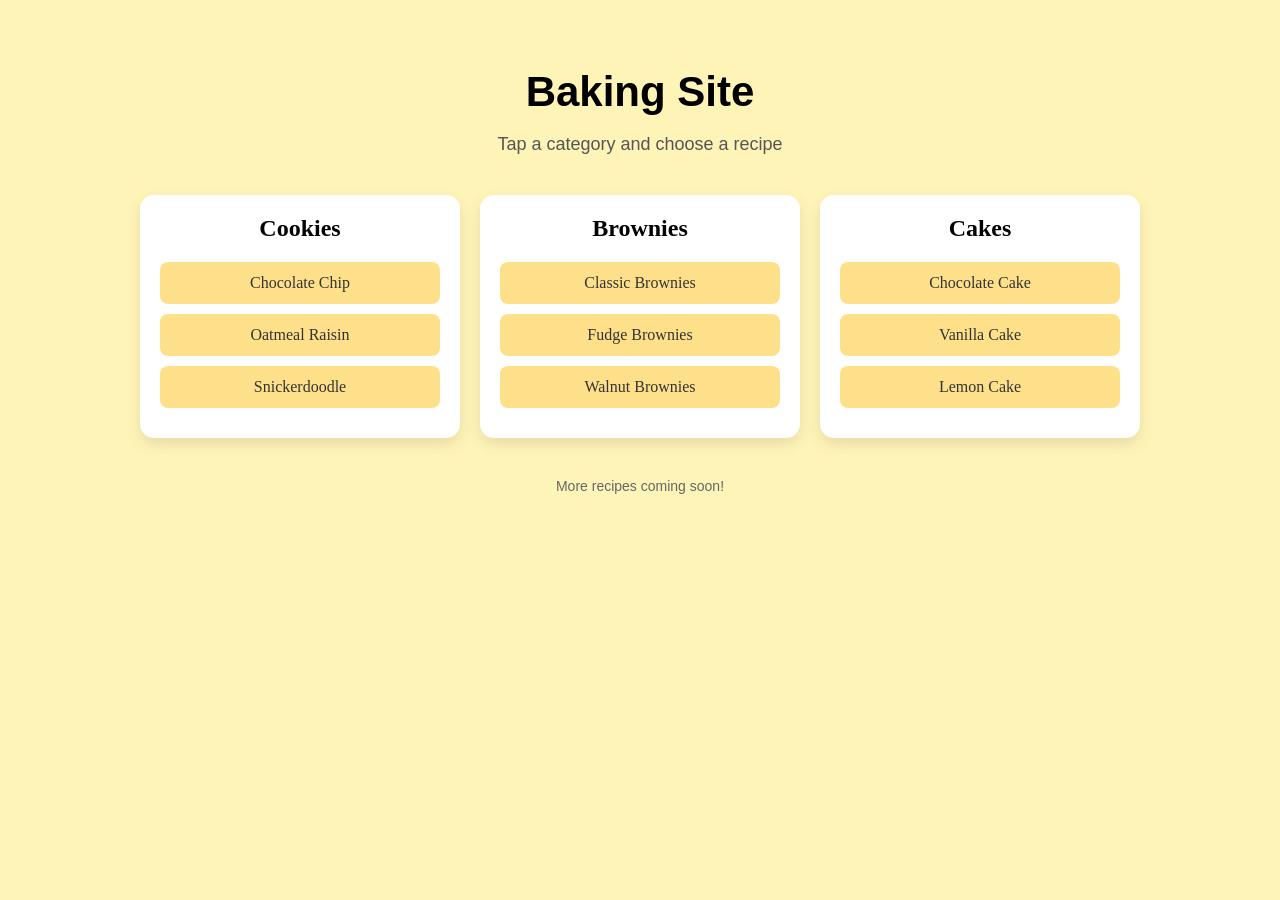
<file: index.html>
<!DOCTYPE html>
<html lang="en">
<head>
    <meta charset="UTF-8">
    <title>Baking Site</title>
    <link rel="stylesheet" href="styles.css">
</head>

<body>

<div class="container">

    <h1>Baking Site</h1>
    <p class="subtitle">
        Tap a category and choose a recipe
    </p>

    <div class="categories-wrapper">

        <!-- Cookies Column -->
        <div class="category-column">
            <h2>Cookies</h2>

            <a href="https://example.com/chocolate-chip" class="recipe-link">
                Chocolate Chip
            </a>

            <a href="https://example.com/oatmeal-raisin" class="recipe-link">
                Oatmeal Raisin
            </a>

            <a href="https://example.com/snickerdoodle" class="recipe-link">
                Snickerdoodle
            </a>

        </div>

        <!-- Brownies Column -->
        <div class="category-column">
            <h2>Brownies</h2>

            <a href="https://example.com/classic-brownies" class="recipe-link">
                Classic Brownies
            </a>

            <a href="https://example.com/fudge-brownies" class="recipe-link">
                Fudge Brownies
            </a>

            <a href="https://example.com/walnut-brownies" class="recipe-link">
                Walnut Brownies
            </a>

        </div>

        <!-- Cakes Column -->
        <div class="category-column">
            <h2>Cakes</h2>

            <a href="https://example.com/chocolate-cake" class="recipe-link">
                Chocolate Cake
            </a>

            <a href="https://example.com/vanilla-cake" class="recipe-link">
                Vanilla Cake
            </a>

            <a href="https://example.com/lemon-cake" class="recipe-link">
                Lemon Cake
            </a>

        </div>

    </div>

    <p class="footer-text">
        More recipes coming soon!
    </p>

</div>

</body>
</html>
</file>
<file: styles.css>
body {
    margin: 0;
    font-family: 'Segoe UI', Arial, sans-serif;
    background: #FFF4B8;
}

.container {
    max-width: 1000px;
    margin: auto;
    padding: 40px 20px;
    text-align: center;
}

h1 {
    font-size: 42px;
    margin-bottom: 10px;
}

.subtitle {
    font-size: 18px;
    color: #555;
    margin-bottom: 40px;
}

.categories-wrapper {
    display: flex;
    flex-wrap: wrap;
    gap: 20px;
    justify-content: center;
}

.category-column {
    flex: 1 1 250px;
    background: white;
    border-radius: 14px;
    padding: 20px;
    box-shadow: 0 6px 15px rgba(0,0,0,0.1);
    font-family: 'Brush Script MT', cursive;
}

.category-column h2 {
    margin-top: 0;
}

.recipe-link {
    display: block;
    padding: 12px;
    margin: 10px 0;
    background: #FFE08A;
    text-decoration: none;
    color: #333;
    border-radius: 8px;
}

.footer-text {
    margin-top: 40px;
    font-size: 14px;
    color: #666;
}
</file>
